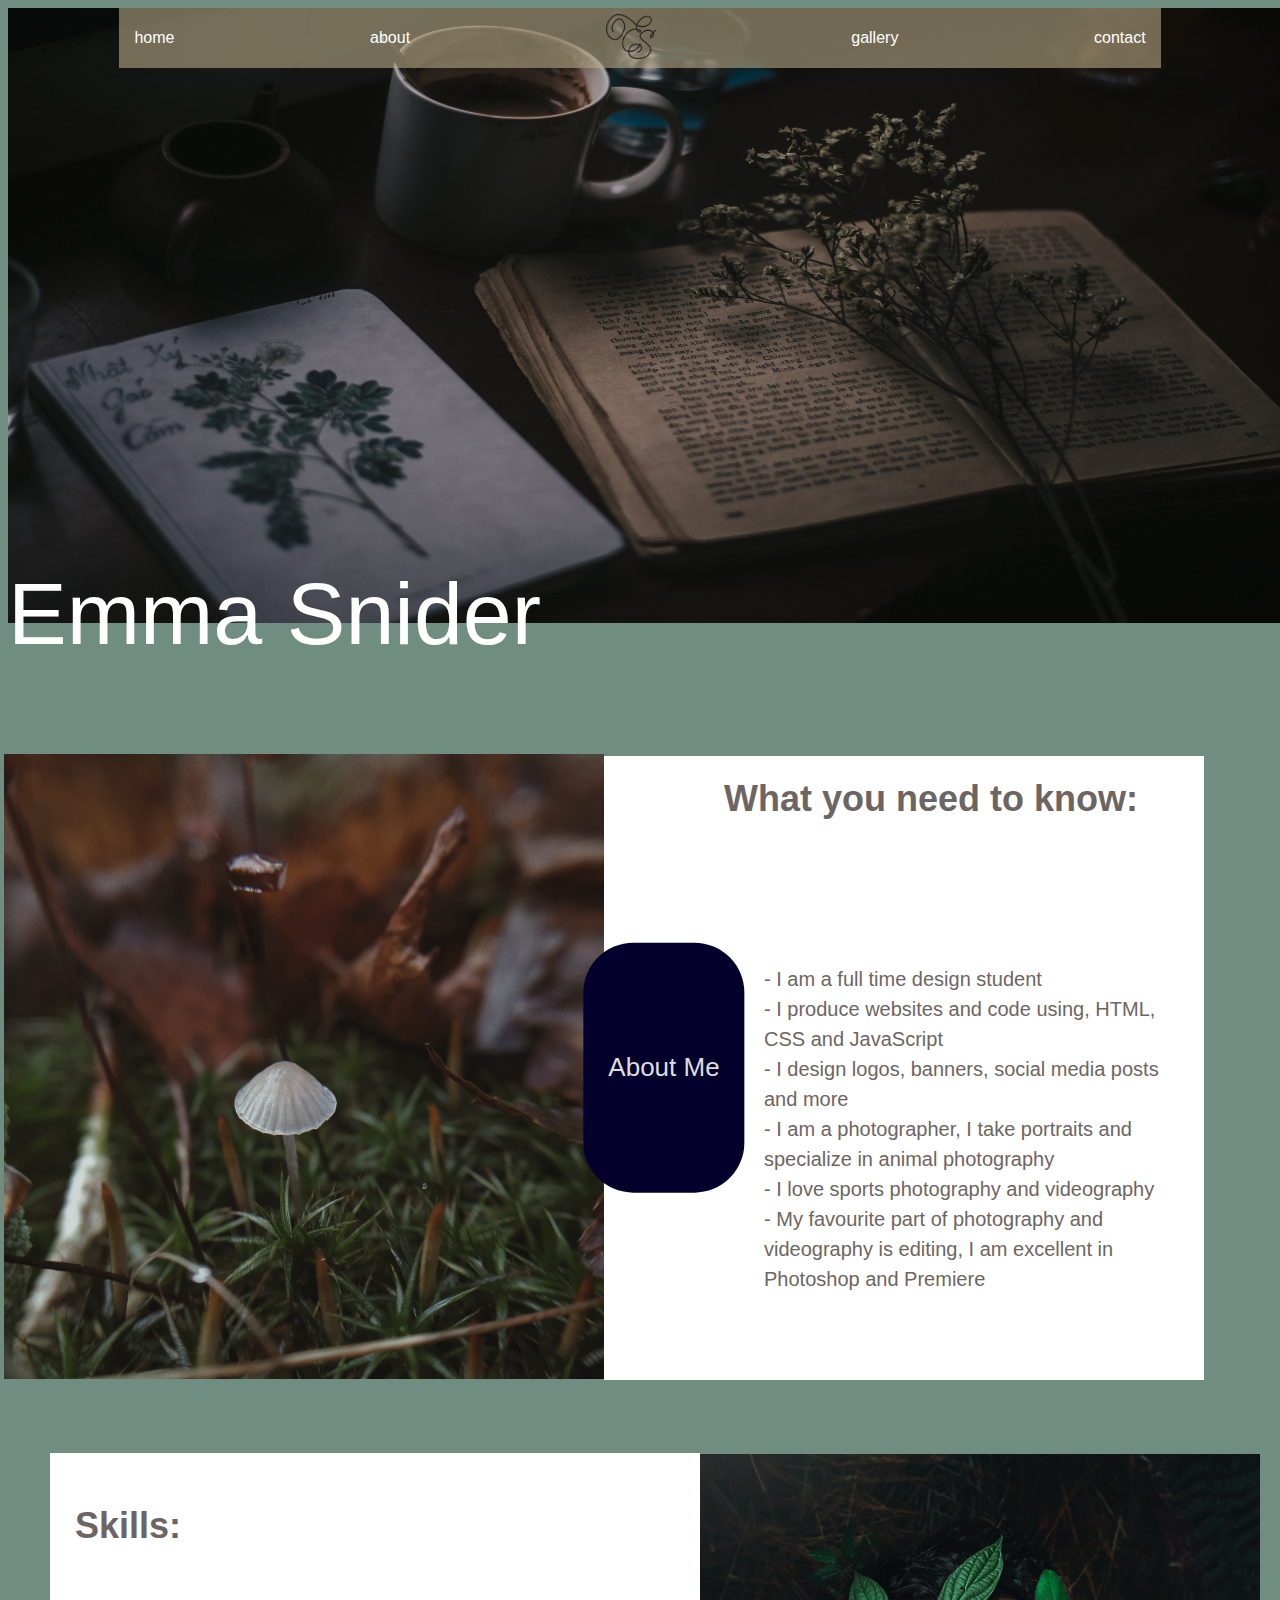
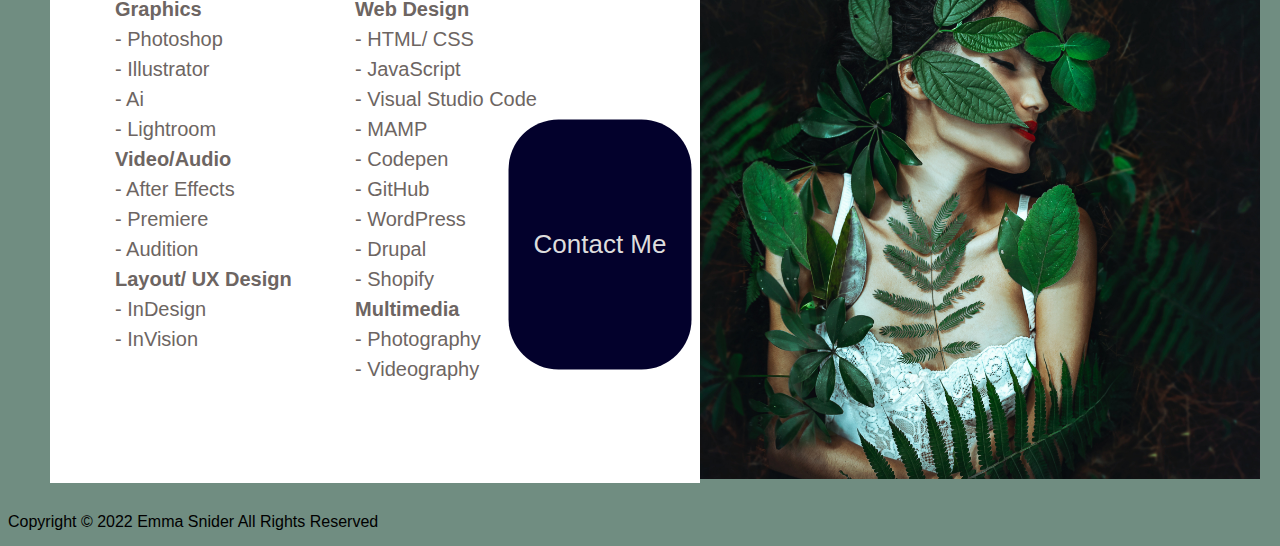
<file: index.html>
<!DOCTYPE html>
<html lang="en">
<head>
    <meta charset="UTF-8">
    <meta http-equiv="X-UA-Compatible" content="IE=edge">
    <meta name="viewport" content="width=device-width, initial-scale=1.0">
    <link rel="stylesheet" href="css/styles.css">
    <script src="myscripts.js"></script>
    <title>Emma Snider Portfolio</title>
</head>
<body>
    <header>
          <img src="images/aestethic.jpg" class="headerimage" id="aestethic" alt="aestethic"> 
            <nav>
                <div class="nav-container">
                    <ul class="navbar">
                      <li class="nav-item">
                        <a class="nav-link" href="index.html">home</a>
                      </li>
                      <li class="nav-item">
                          <a class="nav-link" href="about.html">about</a>
                        </li>
                        <li>
                          <img src="images/es-logo.png" id="logo" alt="Emma Snider Logo">
                        </li>
                      <li class="nav-item">
                        <a class="nav-link" href="gallery.html">gallery</a>
                      </li>
                      <li class="nav-item">
                        <a class="nav-link" href="contact.html">contact</a>
                      </li>
                    </ul>
                </div>

                    <div class="dropdown">
                        <div onclick="myFunction()" class="dropbtn"><img src="images/dropdown.png" alt="dropdown menu" id="dropimg"></div>
                        <div id="myDropdown" class="dropdown-content">
                          <a class="dd-link" href="index.html">home</a>                  
                          <a class="dd-link" href="about.html">about</a>
                          <a class="dd-link" href="gallery.html">gallery</a>
                          <a class="dd-link" href="contact.html">contact</a>
                      </div>
                    </div>
              </nav> 
            <h1 id="homeh1">Emma Snider</h1>
      </header>
      
      <main class="home">
           
        <section class="home1">
            <div class="homebox1"> 
                <h2 class="homebox1item" id="wyntk">What you need to know:</h2>
                    <ul class="homebox1item" id="homebox1p">
                        <li> - I am a full time design student</li>

                        <li>- I produce websites and code using, HTML, CSS and JavaScript</li>
                        
                        <li>  - I design logos, banners, social media posts and more</li>
                        
                        <li>  - I am a photographer, I take portraits and specialize in animal photography</li>
                        
                        <li>  - I  love sports photography and videography</li>
                        
                        <li> - My favourite part of photography and videography is editing, I am excellent in Photoshop and Premiere </li>
                    </ul>
                 <div id="homeaboutbuttonpadding">
                       <button onclick="location.href='about.html'" id="homeaboutbutton">About Me</button>
                 </div>
            </div>

            <div class="homeimage1"> 
                 <img src="images/mushroom.jpg"  id="mushroom" alt="little white mushroom in grass">
            </div> 
        </section>
      
    <section class="home2">
        <div class="homebox2">
          <h2 class="homebox2item" id="homebox2h2">Skills:</h2>

          <div id="box2p1">
              <ul class="homebox2item" >
                    
                            <li class="group"><strong>Graphics</strong></li> 
                            <li>- Photoshop</li>
                            <li>- Illustrator</li>
                            <li>- Ai</li>
                            <li>- Lightroom</li>
                 
                            <li class="group"><strong>Video/Audio</strong> </li>
                            <li>- After Effects</li>
                            <li>- Premiere</li>
                            <li>- Audition</li>
                       
                            <li class="group"><strong>Layout/ UX Design</strong></li> 
                            <li>- InDesign</li>
                            <li>- InVision</li>
                        
            </ul>
          </div>

          <div id="box2p2">
            <ul class="homebox2item" >
                 <li class="group"><strong>Web Design</strong></li>
                    <li>- HTML/ CSS</li>
                    <li>- JavaScript</li>
                    <li>- Visual Studio Code </li>
                    <li>- MAMP</li>
                    <li>- Codepen</li>
                    <li>- GitHub</li>
                    <li>- WordPress</li>
                    <li>- Drupal</li>
                    <li>- Shopify</li>
               
                    <li class="group"><strong>Multimedia</strong></li>
                    <li>- Photography</li>
                    <li>- Videography</li>
                 
            </ul>
         </div>
            <div class="homebox2item" id="homecontactbuttonpadding">
                <button onclick="location.href='about.html'" id="homecontactbutton">Contact Me</button>
            </div>
        </div>

        <div class="homeimage2" >
            <img src="images/forestportrait.jpg" id="forestportrait" alt="woman in white dress, posing with green leaves">
        </div>
    </section>
      </main>
      
      <footer class="homefooter">
        <p>Copyright © 2022 Emma Snider All Rights Reserved </p>
      </footer>
</body>

</html>
</file>
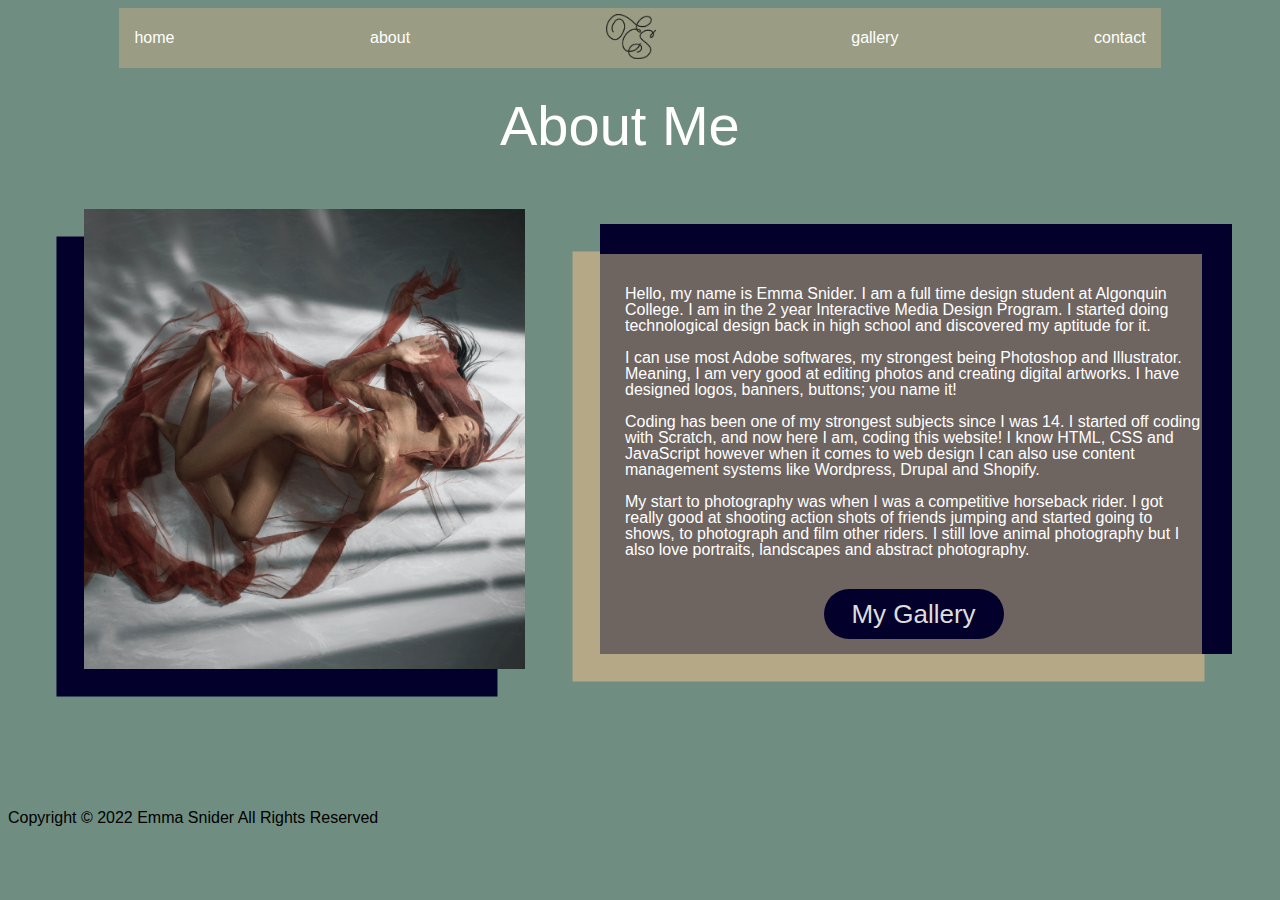
<file: about.html>
<!DOCTYPE html>
<html lang="en">
<head>
    <meta charset="UTF-8">
    <meta http-equiv="X-UA-Compatible" content="IE=edge">
    <meta name="viewport" content="width=device-width, initial-scale=1.0">
    <link rel="stylesheet" href="css/styles.css">
    <script src="myscripts.js"></script>
    <title>Emma Snider Portfolio-About</title>
</head>
<body>
    <header>
        <nav>
            <div class="nav-container">
                <ul class="navbar">
                  <li class="nav-item">
                    <a class="nav-link" href="index.html">home</a>
                  </li>
                  <li class="nav-item">
                      <a class="nav-link" href="about.html">about</a>
                    </li>
                    <li>
                      <img src="images/es-logo.png" id="logo" alt="Emma Snider Logo">
                    </li>
                  <li class="nav-item">
                    <a class="nav-link" href="gallery.html">gallery</a>
                  </li>
                  <li class="nav-item">
                    <a class="nav-link" href="contact.html">contact</a>
                  </li>
                </ul>
                <div class="dropdown">
                    <div onclick="myFunction()" class="dropbtn"><img src="images/dropdown.png" alt="dropdown menu" id="dropimg"></div>
                    <div id="myDropdown" class="dropdown-content">
                      <a class="nav-link" href="index.html">home</a>                  
                      <a class="nav-link" href="about.html">about</a>
                      <a class="nav-link" href="gallery.html">gallery</a>
                      <a class="nav-link" href="contact.html">contact</a>
                  </div>
                </div>
              </div>
          </nav> 

         <div class="abouth1div"> 
             <h1 id="abouth1">About Me</h1>
         </div>

      </header>
      <main> 
    <section class="about">
      <div class="aboutimagebox">
        <img src="images/boudoirportrait.jpg" class="aboutimagebox" id="boudoirportrait" alt="Boudoir Portrait">
      </div>

      <div class="aboutbox1">
          <div class="aboutoffset1">
            <div class="aboutoffset2"> 
                <div class="aboutbox1item" id="aboutbox1p">
                    <p>Hello, my name is Emma Snider. I am a full time design student at Algonquin College. I am in the 2 year Interactive Media Design Program. I started doing technological design back in high school and discovered my aptitude for it. </p>
                    
                    <p>I can use most Adobe softwares, my strongest being Photoshop and Illustrator. Meaning, I am very good at editing photos and creating digital artworks. I have designed logos, banners, buttons; you name it!</p>
                    
                    <p>Coding has been one of my strongest subjects since I was 14. I started off coding with Scratch, and now here I am, coding this website! I know HTML, CSS and JavaScript however when it comes to web design I can also use content management systems like Wordpress, Drupal and Shopify. </p>

                    <p>My start to photography was when I was a competitive horseback rider. I got really good at shooting action shots of friends jumping and started going to shows, to photograph and film other riders. I still love animal photography but I also love portraits, landscapes and abstract photography.</p>
                </div>
                <div class="aboutgallerybuttondiv">
                    <button onclick="location.href='gallery.html'" id="aboutgallerybutton" class="aboutbox1item"> My Gallery </button>
                </div>
            </div>
        </div>
    </div>
</section>
</main>
<footer class="aboutfooter">
    <p>Copyright © 2022 Emma Snider All Rights Reserved </p>
  </footer>
</body>
</html>
</file>
<file: css/styles.css>
/* http://meyerweb.com/eric/tools/css/reset/ 
   v2.0 | 20110126
   License: none (public domain)
/

html, body, div, span, applet, object, iframe,
h1, h2, h3, h4, h5, h6, p, blockquote, pre,
a, abbr, acronym, address, big, cite, code,
del, dfn, em, img, ins, kbd, q, s, samp,
small, strike, strong, sub, sup, tt, var,
b, u, i, center,
dl, dt, dd, ol, ul, li,
fieldset, form, label, legend,
table, caption, tbody, tfoot, thead, tr, th, td,
article, aside, canvas, details, embed,
figure, figcaption, footer, header, hgroup,
menu, nav, output, ruby, section, summary,
time, mark, audio, video {
    margin: 0;
    padding: 0;
    border: 0;
    font-size: 100%;
    font: inherit;
    vertical-align: baseline;
}

/ HTML5 display-role reset for older browsers */
article, aside, details, figcaption, figure,
footer, header, hgroup, menu, nav, section {
    display: block;
}

body {
    line-height: 1;
}

ol, ul {
    list-style: none;
}

blockquote, q {
    quotes: none;
}

blockquote:before, blockquote:after,
q:before, q:after {
    content: '';
    content: none;
}

table {
    border-collapse: collapse;
    border-spacing: 0;
}
/*----------------------------------------------------------------------------------------------------------*/
/*---------------------------------------------MOBILE STYLES------------------------------------------------*/
/*----------------------------------------------------------------------------------------------------------*/

html{
  font-family:  Arial, Helvetica, sans-serif;
  font-size: 16px;
  background-color: #708D81;
  max-width: 2080px;
}
  /*--------------------------------------------Navigation---------------------------------------------------*/

/* Dropdown Button */
.dropbtn {
    background-color: rgba(0,0,0,0);
    max-height: 40px;
    color: white;
    padding: 16px;
    font-size: 16px;
    border: none;
    float: right;
  }
  
  /* Dropdown button on hover & focus */
  .dropbtn:focus {
    background-color: rgba(255, 255, 255, 0.2);
  }
  
  /* The container <div> - needed to position the dropdown content */
  .dropdown {
    position: relative;
    float: right;
    top: 5px;
    right: 5px;
  }

  #dropimg {
    max-width: 50px;
  }
  
  /* Dropdown Content (Hidden by Default) */
  .dropdown-content {
    display: none;
    position: absolute;
    top: 100%;
    left: -100%;
    background-color: #f1f1f1;
    max-width: 300px;
    min-width:160px;
    box-shadow: 0px 8px 16px 0px rgba(0,0,0,0.2);
    z-index: 100;
  }
  
  
  /* Links inside the dropdown */
  .dropdown-content a {
    color: black;
    padding: 12px 16px;
    text-decoration: none;
    display: block;
  }
  
  /* Change color of dropdown links on hover */
  .dropdown-content a:hover {
    background-color: #ddd}
  
  /* Show the dropdown menu (use JS to add this class to the .dropdown-content container when the user clicks on the dropdown button) */
  .show {display:block;}

  /*---------------------------------------------Home Page-----------------------------------------------*/
  #aestethic {
    width: 100vw;
    max-width: 1200px;
    max-height: 315px;
    position: absolute;
    margin: 0;
  }

  #homeh1{
    top: 280px;
    font-family: Verdana, Tahoma, sans-serif;
    font-size: 3.5rem;
    color: white;
    font-weight: 100;
    margin:0;
    position: relative;
    color: white;
    z-index:5;
  }
  .navbar {
    visibility: hidden;
    height: 0px;
    margin:0px;
  }

  .group {
    line-height: 30px;
  }
  .homebox1 {
    color: #6D6562;
    z-index:10;
    position:relative; 
    margin: 25px;
    padding-top:300px;
    display: grid;
      grid-template-columns: 0.5fr 1fr 1fr;
      grid-template-rows: 1fr 1fr 1fr;
      grid-template-areas:
        "homeaboutbuttonpadding wyntk wyntk"
        "homeaboutbuttonpadding homebox1p homebox1p"
        "homeaboutbuttonpadding homebox1p homebox1p";
    }

    
    #wyntk { 
      grid-area: wyntk;
      background-color: white;
      margin:0px;
      padding-top:25px;
     }
    
    #homebox1p { 
      grid-area: homebox1p; 
      background-color: white;
      margin:0px;
      padding-bottom:25px;
      padding-right: 25px;
      line-height: 20px;
    }
    
    #homeaboutbutton { 
      position: absolute;
      background-color: #03012C;
     color: #ddd;
     border: none;
     padding: 15px;
      writing-mode: vertical-lr;
      text-orientation: mixed;
      transform: rotate(270deg);
      border-radius: 50px;
      width: 180px;
      height:auto;
    }

    #homeaboutbutton:hover {
      background-color: #6D6562;
      border-width: 1px;
      border-style: solid;
      border-color: #733D35;
      box-shadow: 0.2rem 0.2rem #03012C;
    }

    #homeaboutbuttonpadding {
      grid-area: homeaboutbuttonpadding;
      background-color: white;
      margin:0;
      display: flex;
      align-items: center;
      justify-content: center;
      text-align: center;
    }
   
    .homeimage1 {
      margin: 25px;
    }
    .homeimage2 {
      margin: 25px;
    }

  #mushroom {
    max-width: 100%;
  }
  
  .homebox2 {
    background-color: white;
    margin: 25px;
    padding:25px;
    color: #6D6562;
    z-index:10;
    position:relative; 
    display: grid; 
    grid-template-columns: 1fr 1fr 0.5fr; 
    grid-template-rows: 0.3fr 1.6fr 1.1fr; 
    grid-template-areas: 
      "homebox2h2 . ."
      "box2p1 box2p2 homecontactbuttonpadding"
      "box2p1 box2p2 ."; 
  }

  #homebox2h2 {
     grid-area: homebox2h2; 
    }

  #box2p1 { 
    grid-area: box2p1; 
  }

  #homecontactbutton {
    position: absolute;
    background-color: #03012C;
    color: #ddd;
    border: none;
    top: 170px;
    padding: 15px;
    right: -25px;
    writing-mode: vertical-lr;
    text-orientation: mixed;
    transform: rotate(270deg);
    border-radius: 50px;
    width: 180px;
    height:auto;
  }

  #homecontactbutton:hover {
    background-color: #6D6562;
    border-width: 1px;
    border-style: solid;
    border-color: #03012C;
    box-shadow: 0.2rem 0.2rem #733D35;
  }
  #homecontactbuttonpadding { 
    grid-area: homecontactbuttonpadding; 
    background-color: white;
    margin:0;
    padding-top: 50px;
    right: auto;
  }

  #box2p2 { 
    grid-area: box2p2; 
  }
 
  #forestportrait {
    max-width: 100%;
  }
     /*---------------------------------------------About Page------------------------------------------*/
    
     .abouth1div {
      width: 340px;
    margin-left: auto;
    margin-right: auto;
    }
  
     #abouth1 {
      font-family: Verdana, Tahoma, sans-serif;
      font-size: 3.5rem;
      color: white;
      font-weight: 100;
      margin:30px;
     }
   .aboutimagebox {
     justify-content: center;

   }

     #boudoirportrait {
      width: 80%;
      max-width: 1000px;
      margin-right: auto;
      margin: 25px;
      margin-left: 12%;
      box-shadow: -1.72rem 1.72rem #03012C;
     }

     .aboutbox1 {
      color: white;
      z-index: 2;
      position: relative;
      margin-left: auto;
      margin-right: auto;
      margin: 25px;
      padding: 15px;
     }

     .aboutoffset1 {
      z-index: 0;
      background-color: #03012C;
      padding-top: 30px;
      padding-right: 30px;
      box-shadow: -1.72rem 1.72rem #B5A886;
     }

     .aboutoffset2 {
      z-index: 1;
      background-color: rgba(181,168,134,0.6);
      padding-top: 16px;
      padding-left: 25px;
      bottom: -15px;
      left: -55px;
     }

     .aboutgallerybuttondiv {
      display: flex;
      justify-content: center;
      text-align: center;
      align-items: center;
     }
     #aboutgallerybutton {
      background-color: #03012C;
      color: #ddd;
      border: none;
      border-radius: 50px;
      width: 180px;
      height:50px;
      margin: 15px;
     }

     #aboutgallerybutton:hover {
       background-color: #733D35;
       color:#ddd;
       border-width: 1px;
       border-style: solid;
       border-color: #03012C;
       box-shadow: 0.2rem 0.2rem #03012C;
     }
    /*---------------------------------------------Gallery Page------------------------------------------*/
    #dancedress {
      max-width: 100%;
      height: 270px;
      position: absolute;
      margin: 0;
      width: 100vw;
     margin: 0;
     z-index: -1;
     margin-left: auto;
     margin-right: auto;
    }
  
    #galleryh1{
      top: 240px;
      font-family: Verdana, Tahoma, sans-serif;
      font-size: 3.5rem;
      color: white;
      font-weight: 100;
      margin:0;
      position: relative;
      color: white;
      z-index:5;
    }
    .galleryp1 {
      padding-top:230px;
      color: white;
      
    }
    #gallerywelcome {
      background-color: rgba(181,168,134,0.6);
      padding: 15px;
      font-size: larger;
    }

    .gallerybox1 {  
      display: grid;
      grid-template-columns: 1fr 1fr 1fr;
      grid-template-rows: 1fr 1fr 1fr;
      gap: 0px 0px; 
      grid-template-areas:
        "moon1 sunset greeneye"
        "blackportrait hands oilspill"
        "fire treelandscape moon2";
    }
    
    .gallerybox1padding { 
     background-color: white;
     height: 75px;
     padding-top: 10px;
     text-align:center;
     margin-left: auto;
     margin-right: auto;
    }

    #gallerybox1h2 {
      background-color: #03012C;
      color: white;
      font-weight: 100;
      border-radius: 40px;
      width:200px;
      height: 30px;
      margin-left: auto;
      margin-right: auto;
    }
    
    #moon1 {  grid-area: moon1;  }
    #sunset { grid-area: sunset;  }
    #greeneye {  grid-area: greeneye;  }
    #blackportrait {  grid-area: blackportrait;  }
    #hands { grid-area: hands;  }
    #oilspill { grid-area: oilspill; } 
    #fire { grid-area: fire; }   
    #treelandscape {  grid-area: treelandscape;  }
    #moon2 { grid-area: moon2; }
    
     .gallery1img {
       width: 100%;
       transition: all 1s ease-in-out;
       animation-delay: 5s;
     }

    .gallery1img:hover { 
      transform: scale(1.5); 
    }

     .gallerybox2 {  
      display: grid;
      grid-template-columns: 1fr 1fr 1fr;
      grid-template-rows: 1fr 1fr 1fr;
      gap: 0px 0px; 
      grid-template-areas:
        "forest chamaleon moutainside"
        "purpleportrait mushroomgal jellyfish"
        "teapot parrot forestportraitgal";
    }
    
    .gallerybox2padding { 
      background-color: white;
      margin-top: 25px;;
      height: 75px;
      padding-top: 10px;
      text-align:center;
      margin-left: auto;
      margin-right: auto;
     }
 
     #gallerybox2h2 {
       background-color: #03012C;
       color: white;
       font-weight: 100;
       border-radius: 40px;
       width:200px;
       height: 30px;
       margin-left: auto;
       margin-right: auto;
     }
     
    
    #forest { grid-area: forest; }
    #chamaleon { grid-area: chamaleon; }
    #moutainside { grid-area: moutainside; }
    #purpleportrait {  grid-area: purpleportrait; }
    #mushroomgal { grid-area: mushroomgal; }
    #jellyfish { grid-area: jellyfish; }
    #teapot { grid-area: teapot; }
    #parrot { grid-area: parrot; }
    #forestportraitgal { grid-area: forestportraitgal; }
    
    .gallery2img {
      width: 100%;
      transition: all 1s ease-in-out;
    }

   .gallery2img:hover { 
     transform: scale(1.5); 
   }

     #gallerybox3h2 { 
      color:white;
       
     }
     
     .gallerybox3 {
      display: grid; 
      grid-template-columns: 1fr 1fr 1fr; 
      grid-template-rows: 1fr 1fr 1fr; 
      gap: 0px 0px; 
      grid-template-areas: 
        "airplane turtle bigben"
        "whitelandscape treeportrait pigeon"
        "books flying moutains"; 
    }
    #airplane { grid-area: airplane; }
    #turtle { grid-area: turtle; }
    #bigben { grid-area: bigben; }
    #whitelandscape { grid-area: whitelandscape; }
    #treeportrait { grid-area: treeportrait; }
    #pigeon { grid-area: pigeon; }
    #books { grid-area: books; }
    #flying { grid-area: flying; }
    #moutains { grid-area: moutains; }

    .gallerybox3padding { 
      background-color: white;
      margin-top: 25px;;
      height: 75px;
      padding-top: 10px;
      text-align:center;
      margin-left: auto;
      margin-right: auto;
     }
 
     #gallerybox3h2 {
       background-color: #03012C;
       color: white;
       font-weight: 100;
       border-radius: 40px;
       width:200px;
       height: 30px;
       margin-left: auto;
       margin-right: auto;
     }
    
    .gallery3img {
      width: 100%;
      transition: all 1s ease-in-out;
    }

   .gallery3img:hover { 
     transform: scale(1.5); 
   }
    /*---------------------------------------------Contact Page------------------------------------------*/

    #contacth1 {
      font-family: Verdana, Tahoma, sans-serif;
      font-size: 3.5rem;
      color: white;
      font-weight: 100;
      margin:0;
    }

    .text-padding {
      padding: 5px;
      left: 15px;
    }

    .message-padding {
      padding: 5px;
      left: 25px;
    }

     .contactbox {
       max-width: 1200px;
       margin-left: auto;
       margin-left: auto;
      color: white;
      z-index: 2;
      position: relative;
      margin: 25px;
      padding: 15px;
    } 

    .contactoffset1 {
      z-index: 0;
      background-color: #03012C;
      padding-top: 30px;
      padding-right: 30px;
      box-shadow: -1.72rem 1.72rem #B5A886;
    } 

    .contactoffset2 {
      z-index: 1;
      background-color: rgba(181,168,134,0.6);
      bottom: -15px;
      left: -55px;
    }

    .text-padding {
      margin: 15px;
    }
   
    #fullname {
      margin: 15px;
      width: 95%;
      height: 20px;
    }

    #youremail {
      margin: 15px;
      width: 95%;
      height: 20px;
    }

    #message {
      margin: 15px;
      width: 95%;
      height: 75px;
    }

    .send-button {
      background-color: #03012C;
     color: #ddd;
     border: none;
     margin: 15px;
     padding: 15px;
      border-radius: 50px;
      width: 180px;
      height:auto;
    }

    .send-button:hover {
      background-color: #253258;
      color:#ddd;
      border-width: 1.5px;
      border-style: solid;
      border-color: #03012C;
      box-shadow: 0.2rem 0.2rem #03012C;
    }

    .imagebox {
      box-shadow: 1.72rem 1.72rem #03012C;
      top: 15px;
      padding:0;
      margin:50px;
    } 
    
    #milkyway { 
      width: 100%;
    }
/*-----------------------------------------------------------------------------------------------------------------------------------------*/
/*--------------------------------------------------------------TABLET STYLES-------------------------------------------------------------*/
/*-----------------------------------------------------------------------------------------------------------------------------------------*/
 
 
@media screen and (min-width: 820px){

  /*--------------------------------------------Navigation---------------------------------------------------*/
.dropdown {
  visibility: hidden;
  max-height: 1px;
 }
 .navbar{
   visibility: visible;
   height:30px;
   max-width: 80%;
   margin-left: auto;
   margin-right: auto;
   z-index: 1;
   background-color: rgba(181,168,134,0.6);
 }

  .nav-container ul{
    z-index: 1;
    display: flex;
    flex-direction: row;
    align-items: center;
    justify-content: space-between;
    border: 2px #707070;
    padding:15px;
  }

  .nav-item {
    display: block;
  }
  .nav-link {
    text-decoration: none;
    color: white;
  }

 #logo {
   max-width: 50px;
 }
 

/*---------------------------------------------Home Page-----------------------------------------------*/
#aestethic {
  width: 100vw;
  margin: 0;
  z-index: -1;
  max-width: 100%;
  margin-left: auto;
  margin-right: auto;
}

#homeh1{
  position: absolute;
  padding-top: 10px;
  z-index:5;
}


 .home1 {
   display: flex;
   flex-direction: row-reverse;
   height: 500px;
  min-width: 800px;
   justify-content: center;
   align-items: center;
 }

.homebox1 {
  top: 150px;
   min-width: 400px;
   width: 100%;
  height: 425px;
  position: relative; 
  right: 20px;
}
#mushroom {
  height:425px;
  max-width: 400px;
}

.homeimage1 {
  top: 300px;
  position: relative;
  left: 30px;
  
}

.home2 {
  display: flex;
  flex-direction: row;
  height: 500px;
  margin-bottom: 50px;
  min-width: 800px;
  justify-content: center;
  align-items: center;
}

.homebox2 {
  top:300px;
  min-width: 400px;
  width: 100%;
  height: 380px;
  position: relative; 
  left: 60px;
}

#forestportrait {
  height:425px;
  max-width: 400px;
  
}
.homeimage2 {
  top: 300px;
  position: relative;
  right: 30px;
}

.homefooter {
  position: relative;
  padding-top: 220px;
}

   /*---------------------------------------------About Page------------------------------------------*/


  /*---------------------------------------------Gallery Page------------------------------------------*/
  #dancedress {
    position: relative;
    width: 100vw;
   margin: 0;
   z-index: -1;
   max-width: 100%;
   margin-left: auto;
   margin-right: auto;
  }

  #galleryh1{
    top: 10px;
    left: 60px;
    width: 340px;
    margin-left: auto;
    margin-right: auto;
  }
  .galleryp1 {
    padding-top:10px;
    color: white;
    z-index: 10;
  }
  #gallerywelcome {
    background-color: rgba(181,168,134,0.6);
    padding: 15px;
    font-size: larger;
    z-index: 10;

  }

  .galbox1 {
    display: flex;
  }

  .gallerybox1 {
    max-width: 650px;
    max-height: 650px;
  }

  .gallerybox1padding {
    height: 650px;
    width: 50%;
    left: 10px;
    display:flex;
    align-items: center;
    text-align: center;
    justify-content: center;
  }

  .galbox2 {
    display: flex;
    flex-direction: row-reverse;
  }

  .gallerybox2 {
    margin-top: 50px;
    max-width: 650px;
    max-height: 650px;
  }

  .gallerybox2padding {
    margin-top: 50px;
    height: 650px;
    width: 50%;
    left: 10px;
    display:flex;
    align-items: center;
    text-align: center;
    justify-content: center;
  }
 

  .galbox3 {
    display: flex;
  }

  .gallerybox3 {
    margin-top: 50px;
    max-width: 650px;
    max-height: 650px;
  }

  .gallerybox3padding {
    margin-top: 50px;
    height: 650px;
    width: 50%;
    left: 10px;
    display:flex;
    align-items: center;
    text-align: center;
    justify-content: center;
  }
  
  /*---------------------------------------------Contact Page------------------------------------------*/
 #contacth1 {
    top: 10px;
    left: 60px;
    width: 340px;
    margin-left: auto;
    margin-right: auto;
  }
 
  .contactbox { 
    left: 10px;
    max-width: 1200px;
    margin-left: auto;
    margin-right: auto; 
  
  }

  .imagebox {
    box-shadow: 1.72rem 1.72rem #03012C;
    padding:0;
    margin:50px;
    max-width: 500px;
    margin-left: auto;
    margin-right: auto;
  }

  #milkyway { 
    width: 100%;
    max-width: 500px;
  }

}

/*-----------------------------------------------------------------------------------------------------------------------------------------*/
/*--------------------------------------------------------------WEB STYLES-------------------------------------------------------------*/
/*-----------------------------------------------------------------------------------------------------------------------------------------*/
 

@media screen and (min-width: 1200px){ 

/*-----------------------------------------------------------------HOME PAGE------------------------------------------------------------------------*/

  #aestethic {
    width: 100vw;
    max-height: 615px;
    margin-left: auto;
    margin-right: auto;
    margin: 0;
  }

  #homeh1{
    position: absolute;
    padding-top: 290px;
    font-size: 5.5rem;
    z-index:5;
  }


 .home1 {
  display: flex;
  flex-direction: row-reverse;
  height: 600px;
 min-width: 800px;
  justify-content: center;
  align-items: center;
}

.homebox1 {
 top: 550px;
  min-width: 600px;
  width: 100%;
 height: 625px;
 position: relative; 
 right: 20px;
}
#mushroom {
 height:625px;
 max-width: 600px;
}

.homeimage1 {
 top: 700px;
 position: relative;
 left: 30px;
}

#wyntk {
  font-size: 36px;
}
#homebox1p {
  font-size: 20px;
  line-height: 30px;
}

#homeaboutbuttonpadding {
display: flex;
align-items: center;
justify-content: center;
text-align: center;
}

#homeaboutbutton {
  padding: 25px;
  width: 250px;
  font-size: 26px;
}

.home2 {
 display: flex;
 flex-direction: row;
 height: 600px;
 margin-bottom: 50px;
 min-width: 800px;
 justify-content: center;
 align-items: center;
}

.homebox2 {
 top:800px;
 min-width: 600px;
 width: 100%;
 height: 580px;
 position: relative; 
 left: 60px;
}

#homebox2h2 {
  font-size: 36px;
}

#forestportrait {
 height:625px;
 max-width: 600px;
 
}
.homeimage2 {
 top: 800px;
 position: relative;
 right: 30px;
}

#box2p1 {
  font-size: 20px;
  line-height: 30px;
}

#box2p2 {
  font-size: 20px;
  line-height: 30px;
}

#homecontactbuttonpadding {
  display: flex;
  align-items: center;
  justify-content: center;
  text-align: center;
  }

  #homecontactbutton {
    padding: 25px;
    width: 250px;
    top: 300px;
    font-size:  26px;
  }

.homefooter {
 position: relative;
 padding-top: 780px;
}

     /*---------------------------------------------About Page------------------------------------------*/
    
    .about {
      display: flex;
    }
     .aboutimagebox {
      display: flex;
      justify-content: center;
      max-width: 50%;
    }

    .aboutbox1 {
      max-width: 50%;
    }

    #aboutgallerybutton {
      font-size: 26px;
    }

    .aboutfooter {
      padding-top: 100px;
    }

  
    /*---------------------------------------------Gallery Page------------------------------------------*/
    #dancedress {
      height: 500px;
     max-width: 1500px;
     display: flex;
     margin-left: auto;
     margin-right: auto;
    }
  
    .galleryp1 {
      padding-top:10px;
      color: white;
      z-index: 10;
    }
    #gallerywelcome {
      max-width: 1500px;
      display: flex;
     margin-left: auto;
     margin-right: auto;
    }
  
    .galbox1 {
      display: flex;
      max-width: 1500px;
      margin-left: auto;
     margin-right: auto;
    }
  
    .gallerybox1 {
      max-width: 750px;
      max-height: 750px;
    }
  
    .gallerybox1padding {
      max-width: 750px;
      height: 750px;
    }
  
    #gallerybox1h2 {
      border-radius: 40px;
      width:250px;
      height: 50px;
      display: flex;
      justify-content: center;
      text-align: center;
      align-items: center;
    }
    .galbox2 {
      display: flex;
      max-width: 1500px;
      flex-direction: row-reverse;
      margin-left: auto;
      margin-right: auto;
    }
  
    .gallerybox2 {
      margin-top: 50px;
      max-width: 750px;
      max-height: 750px;
    }
  
    .gallerybox2padding {
      right: 600px;
      max-width: 750px;
      height: 750px;
    }

    #gallerybox2h2 {
      border-radius: 40px;
      width:250px;
      height: 50px;
      display: flex;
      justify-content: center;
      text-align: center;
      align-items: center;
    }
  
    .galbox3 {
      display: flex;
      max-width: 1500px;
      margin-left: auto;
     margin-right: auto;
    }
  
    .gallerybox3 {
      margin-top: 50px;
      max-width: 750px;
      max-height: 750px;
    }
  
    .gallerybox3padding {
      height: 750px;
      width: 50%;
      left: 10px;
      display:flex;
      align-items: center;
      text-align: center;
      justify-content: center;
    }

    #gallerybox3h2 {
      border-radius: 40px;
      width:250px;
      height: 50px;
      display: flex;
      justify-content: center;
      text-align: center;
      align-items: center;
    }
    
    /*---------------------------------------------Contact Page------------------------------------------*/
   .contact {
     display: flex;
   }
   
    #contacth1 {
      top: 10px;
      left: 60px;
      width: 340px;
      margin-left: auto;
      margin-right: auto;
    }
   
    .contactbox { 
      left: 10px;
      width: 50%;
    }
  
    .imagebox {
      box-shadow: 1.72rem 1.72rem #03012C;
      padding:0;
      margin:50px;
      width: 50%;
    }
  
    #milkyway { 
      width: 100%;
      max-width: 600px;
    }
  
  }
</file>
